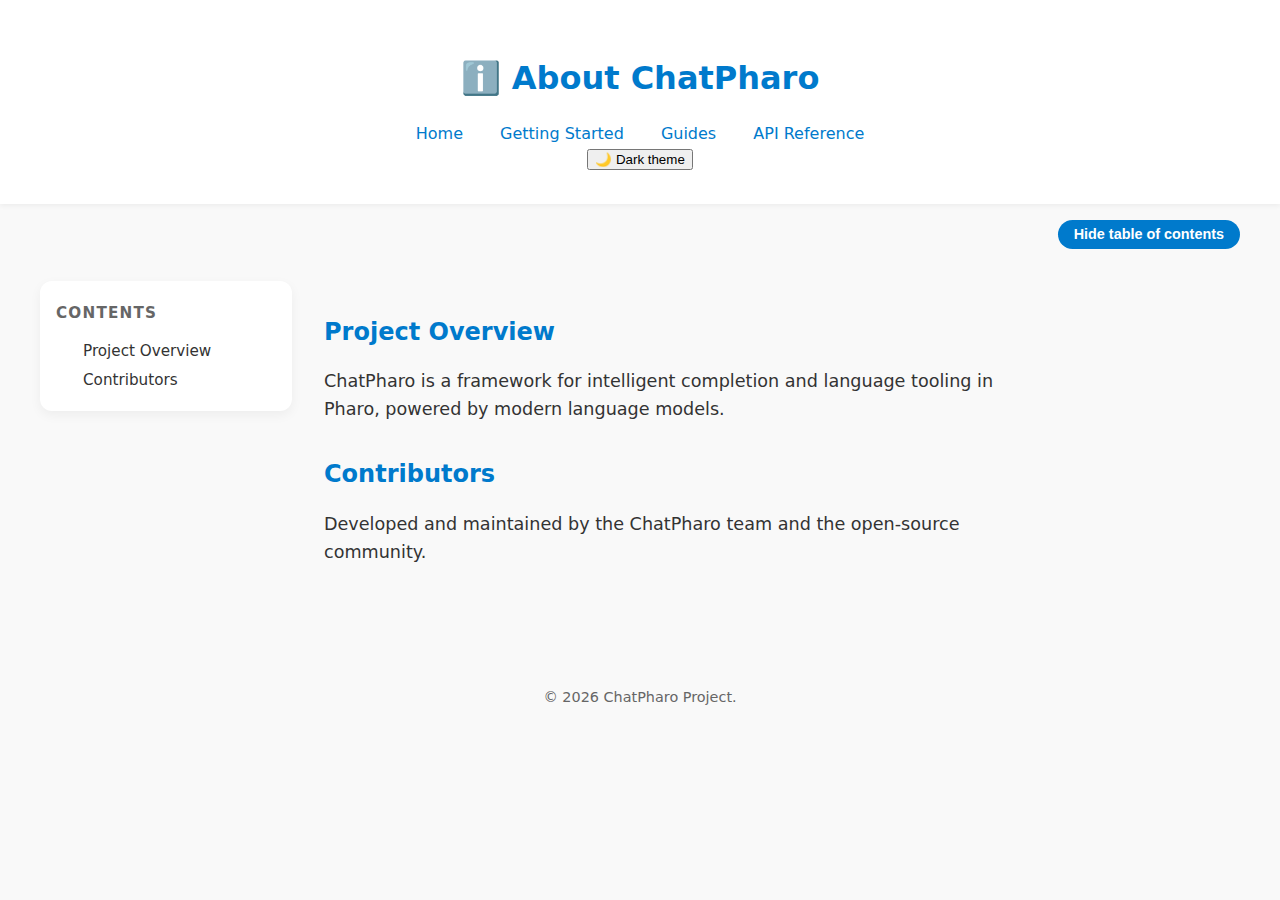
<file: docs/about.html>
<!DOCTYPE html>
<html lang="en">
<head>
  <meta charset="UTF-8" />
  <meta name="viewport" content="width=device-width, initial-scale=1.0" />
  <title>About - ChatPharo</title>
  <meta name="description" content="About the ChatPharo framework and its contributors." />
    <script>
    (function () {
      const storageKey = 'chatpharo-docs-theme';
      try {
        const storedTheme = localStorage.getItem(storageKey);
        const prefersDark = window.matchMedia('(prefers-color-scheme: dark)').matches;
        const theme = storedTheme || (prefersDark ? 'dark' : 'light');
        document.documentElement.dataset.theme = theme;
      } catch (error) {
        document.documentElement.dataset.theme = 'light';
      }
    })();
  </script>
  <link rel="stylesheet" href="assets/css/style.css" />
  <script src="assets/js/theme-toggle.js" defer></script>
</head>
<body>
  <header>
    <h1>ℹ️ About ChatPharo</h1>
    <nav>
      <a href="index.html">Home</a>
      <a href="getting-started.html">Getting Started</a>
      <a href="guides.html">Guides</a>
      <a href="api.html">API Reference</a>
    </nav>
    <button id="theme-toggle" class="theme-toggle" type="button" aria-label="Toggle dark theme" aria-pressed="false">
      🌙 Dark theme
    </button>
  </header>

  <div class="toc-toggle-container">
    <button id="toc-toggle" class="toc-toggle" type="button" aria-expanded="true" aria-controls="toc">
      Hide table of contents
    </button>
  </div>

  <div class="layout">
    <aside id="toc" class="toc" aria-labelledby="toc-title">
      <h2 id="toc-title" class="toc__title">Contents</h2>
      <nav class="toc__nav" aria-label="Table of contents">
        <ul class="toc__list"></ul>
      </nav>
    </aside>

    <main>
      <h2>Project Overview</h2>
      <p>
        ChatPharo is a framework for intelligent completion and language tooling in Pharo, powered by modern language models.
      </p>

      <h2>Contributors</h2>
      <p>Developed and maintained by the ChatPharo team and the open-source community.</p>
    </main>
  </div>

  <footer>
    &copy; <span id="year"></span> ChatPharo Project.
  </footer>

  <script src="assets/js/toc.js"></script>
  <script>document.getElementById('year').textContent = new Date().getFullYear();</script>
</body>
</html>
</file>
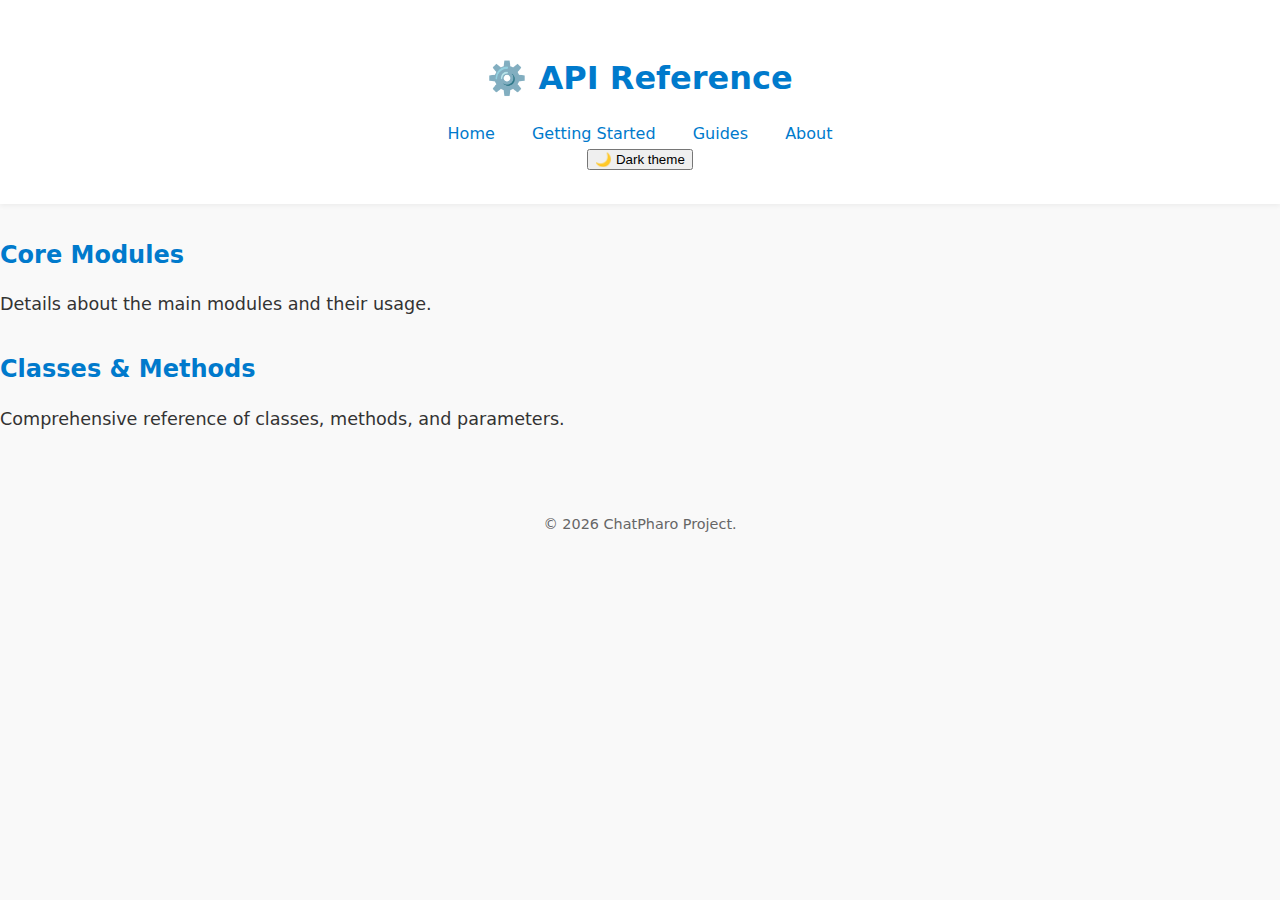
<file: docs/api.html>
<!DOCTYPE html>
<html lang="en">
<head>
  <meta charset="UTF-8" />
  <meta name="viewport" content="width=device-width, initial-scale=1.0" />
  <title>API Reference - ChatPharo</title>
  <meta name="description" content="API reference for ChatPharo framework." />
  <script>
    (function () {
      const storageKey = 'chatpharo-docs-theme';
      try {
        const storedTheme = localStorage.getItem(storageKey);
        const prefersDark = window.matchMedia('(prefers-color-scheme: dark)').matches;
        const theme = storedTheme || (prefersDark ? 'dark' : 'light');
        document.documentElement.dataset.theme = theme;
      } catch (error) {
        document.documentElement.dataset.theme = 'light';
      }
    })();
  </script>
  <script src="assets/js/theme-toggle.js" defer></script>
  <link rel="stylesheet" href="assets/css/style.css" />
</head>
<body>
  <header>
    <h1>⚙️ API Reference</h1>
    <nav>
      <a href="index.html">Home</a>
      <a href="getting-started.html">Getting Started</a>
      <a href="guides.html">Guides</a>
      <a href="about.html">About</a>
    </nav>
    <button id="theme-toggle" class="theme-toggle" type="button" aria-label="Toggle dark theme" aria-pressed="false">
      🌙 Dark theme
  </header>

  <main>
    <h2>Core Modules</h2>
    <p>Details about the main modules and their usage.</p>

    <h2>Classes & Methods</h2>
    <p>Comprehensive reference of classes, methods, and parameters.</p>
  </main>

  <footer>
    &copy; <span id="year"></span> ChatPharo Project.
  </footer>
  <script>document.getElementById('year').textContent = new Date().getFullYear();</script>
</body>
</html>
</file>
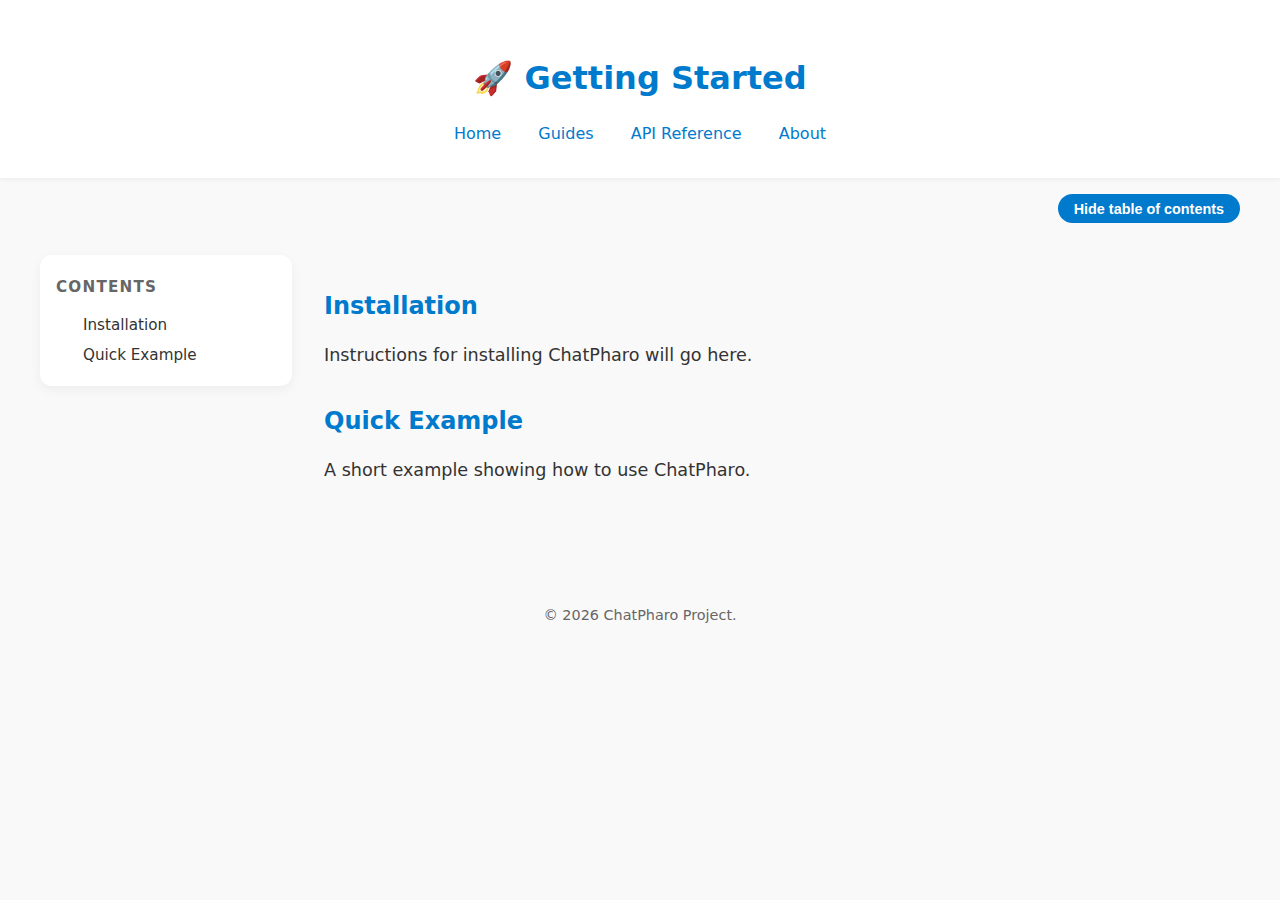
<file: docs/getting-started.html>
<!DOCTYPE html>
<html lang="en">
<head>
  <meta charset="UTF-8" />
  <meta name="viewport" content="width=device-width, initial-scale=1.0" />
  <title>Getting Started - ChatPharo</title>
  <meta name="description" content="Learn how to install and start using ChatPharo." />
  <link rel="stylesheet" href="assets/css/style.css" />
</head>
<body>
  <header>
    <h1>🚀 Getting Started</h1>
    <nav>
      <a href="index.html">Home</a>
      <a href="guides.html">Guides</a>
      <a href="api.html">API Reference</a>
      <a href="about.html">About</a>
    </nav>
  </header>

  <div class="toc-toggle-container">
    <button id="toc-toggle" class="toc-toggle" type="button" aria-expanded="true" aria-controls="toc">
      Hide table of contents
    </button>
  </div>

  <div class="layout">
    <aside id="toc" class="toc" aria-labelledby="toc-title">
      <h2 id="toc-title" class="toc__title">Contents</h2>
      <nav class="toc__nav" aria-label="Table of contents">
        <ul class="toc__list"></ul>
      </nav>
    </aside>

    <main>
      <h2>Installation</h2>
      <p>Instructions for installing ChatPharo will go here.</p>

      <h2>Quick Example</h2>
      <p>A short example showing how to use ChatPharo.</p>
    </main>
  </div>

  <footer>
    &copy; <span id="year"></span> ChatPharo Project.
  </footer>

  <script src="assets/js/toc.js"></script>
  <script>document.getElementById('year').textContent = new Date().getFullYear();</script>
</body>
</html>
</file>
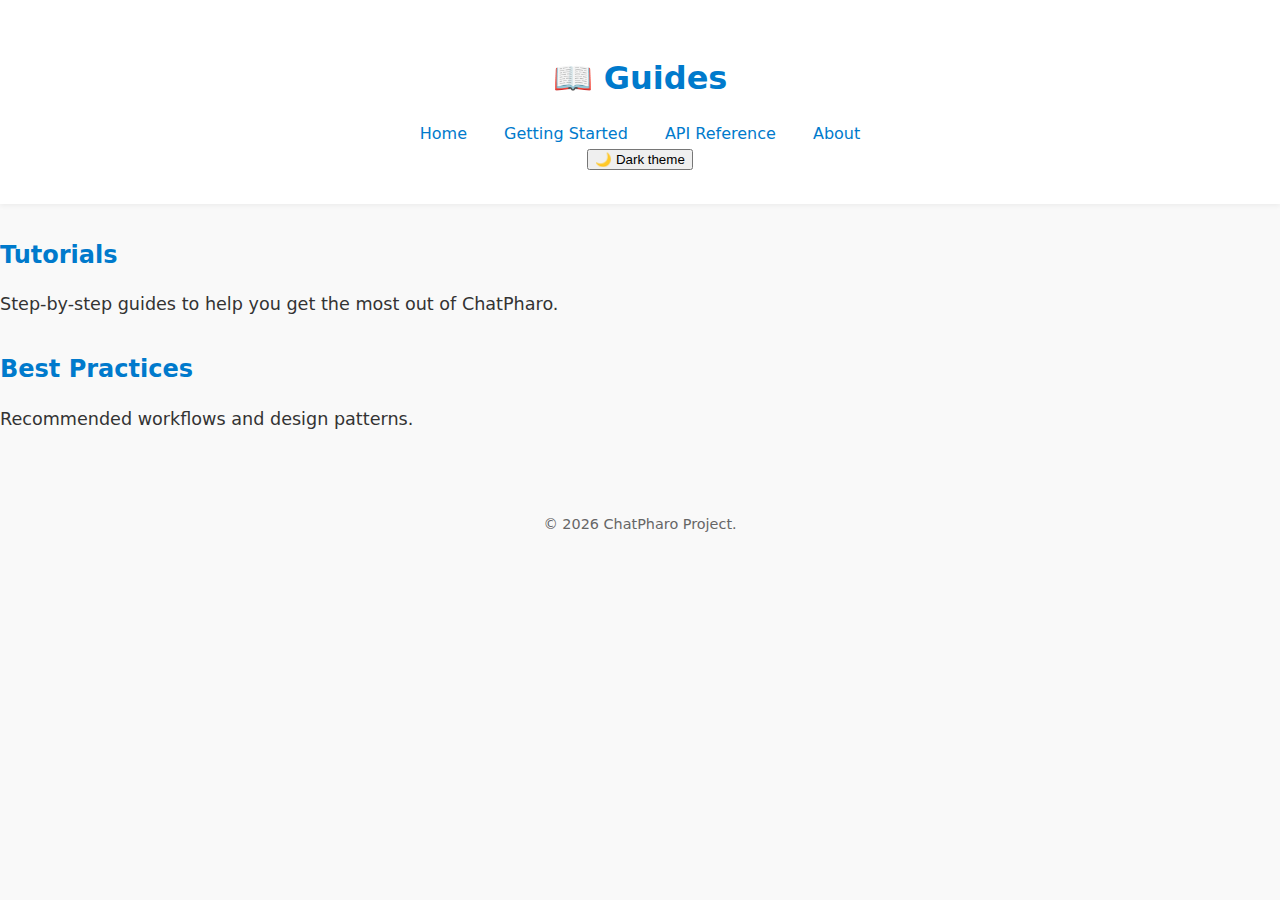
<file: docs/guides.html>
<!DOCTYPE html>
<html lang="en">
<head>
  <meta charset="UTF-8" />
  <meta name="viewport" content="width=device-width, initial-scale=1.0" />
  <title>Guides - ChatPharo</title>
  <meta name="description" content="Guides and tutorials for ChatPharo." />
    <script>
    (function () {
      const storageKey = 'chatpharo-docs-theme';
      try {
        const storedTheme = localStorage.getItem(storageKey);
        const prefersDark = window.matchMedia('(prefers-color-scheme: dark)').matches;
        const theme = storedTheme || (prefersDark ? 'dark' : 'light');
        document.documentElement.dataset.theme = theme;
      } catch (error) {
        document.documentElement.dataset.theme = 'light';
      }
    })();
  </script>
  <script src="assets/js/theme-toggle.js" defer></script>
  <link rel="stylesheet" href="assets/css/style.css" />
</head>
<body>
  <header>
    <h1>📖 Guides</h1>
    <nav>
      <a href="index.html">Home</a>
      <a href="getting-started.html">Getting Started</a>
      <a href="api.html">API Reference</a>
      <a href="about.html">About</a>
    </nav>
    <button id="theme-toggle" class="theme-toggle" type="button" aria-label="Toggle dark theme" aria-pressed="false">
      🌙 Dark theme
    </button>
  </header>

  <main>
    <h2>Tutorials</h2>
    <p>Step-by-step guides to help you get the most out of ChatPharo.</p>

    <h2>Best Practices</h2>
    <p>Recommended workflows and design patterns.</p>
  </main>

  <footer>
    &copy; <span id="year"></span> ChatPharo Project.
  </footer>
  <script>document.getElementById('year').textContent = new Date().getFullYear();</script>
</body>
</html>
</file>
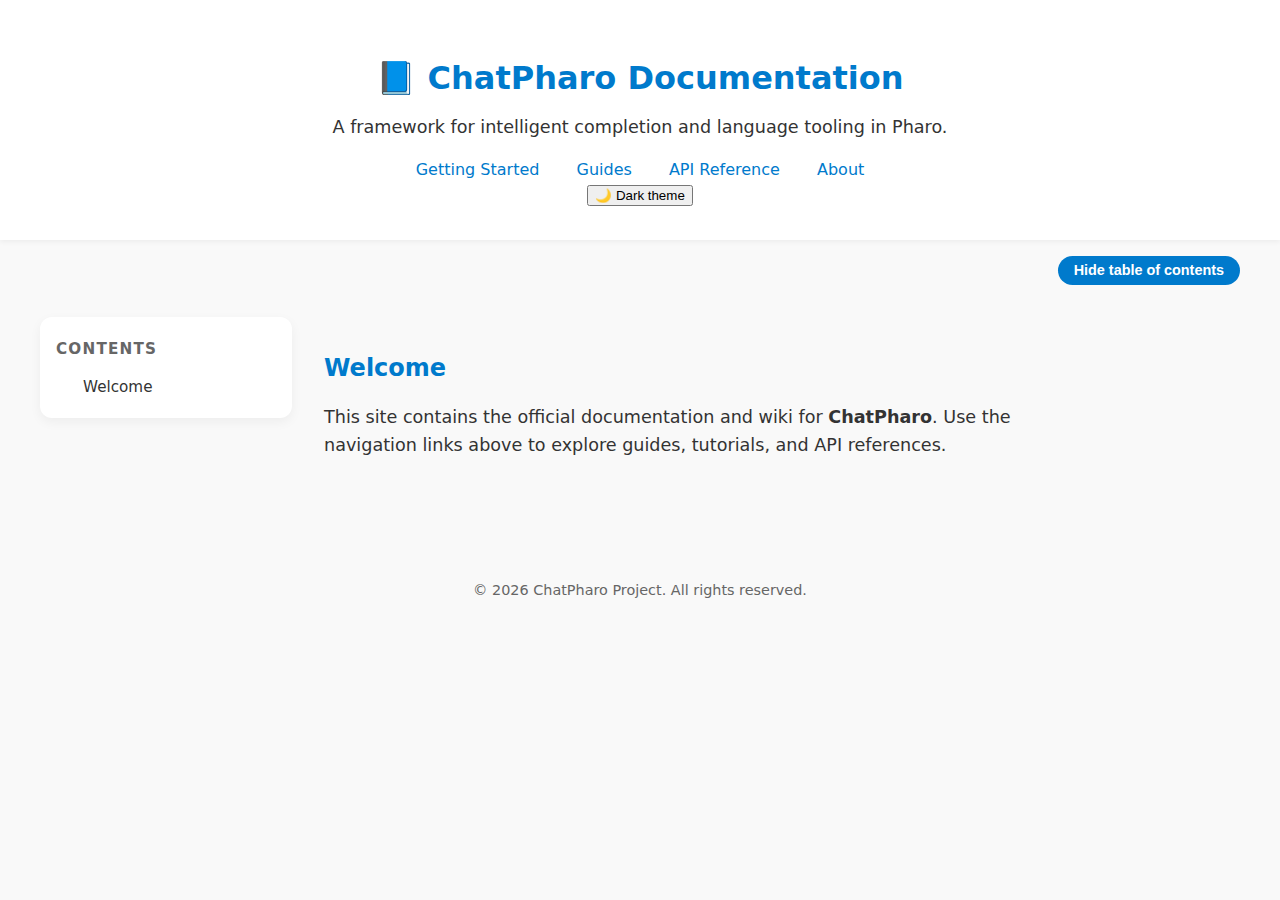
<file: docs/index1.html>
<!DOCTYPE html>
<html lang="en">
<head>
  <meta charset="UTF-8" />
  <meta name="viewport" content="width=device-width, initial-scale=1.0" />

  <!-- SEO -->
  <title>ChatPharo Documentation</title>
  <meta name="description" content="Official documentation and wiki for ChatPharo, a framework for intelligent completion in Pharo." />
  <meta name="keywords" content="ChatPharo, Pharo, completion engine, LLM, documentation, wiki, framework" />
  <meta name="author" content="ChatPharo Team" />

  <!-- Social preview -->
  <meta property="og:title" content="ChatPharo Documentation" />
  <meta property="og:description" content="Explore the documentation and wiki for ChatPharo." />
  <meta property="og:type" content="website" />
  <meta property="og:url" content="https://yourusername.github.io/ChatPharo/" />
  <meta property="og:image" content="https://yourusername.github.io/ChatPharo/assets/img/preview.png" />

  <!-- Styles -->
  <script>
    (function () {
      const storageKey = 'chatpharo-docs-theme';
      try {
        const storedTheme = localStorage.getItem(storageKey);
        const prefersDark = window.matchMedia('(prefers-color-scheme: dark)').matches;
        const theme = storedTheme || (prefersDark ? 'dark' : 'light');
        document.documentElement.dataset.theme = theme;
      } catch (error) {
        document.documentElement.dataset.theme = 'light';
      }
    })();
  </script>
  <script src="assets/js/theme-toggle.js" defer></script>
  <link rel="stylesheet" href="assets/css/style.css" />
</head><body>
  <header>
    <h1>📘 ChatPharo Documentation</h1>
    <p>A framework for intelligent completion and language tooling in Pharo.</p>
    <nav>
      <a href="getting-started.html">Getting Started</a>
      <a href="guides.html">Guides</a>
      <a href="api.html">API Reference</a>
      <a href="about.html">About</a>
    </nav>
    <button id="theme-toggle" class="theme-toggle" type="button" aria-label="Toggle dark theme" aria-pressed="false">
      🌙 Dark theme
    </button>
  </header>

  <div class="toc-toggle-container">
    <button id="toc-toggle" class="toc-toggle" type="button" aria-expanded="true" aria-controls="toc">
      Hide table of contents
    </button>
  </div>

  <div class="layout">
    <aside id="toc" class="toc" aria-labelledby="toc-title">
      <h2 id="toc-title" class="toc__title">Contents</h2>
      <nav class="toc__nav" aria-label="Table of contents">
        <ul class="toc__list"></ul>
      </nav>
    </aside>

    <main>
      <h2>Welcome</h2>
      <p>
        This site contains the official documentation and wiki for <strong>ChatPharo</strong>. Use the navigation links above
        to explore guides, tutorials, and API references.
      </p>
    </main>
  </div>
  <footer>
    &copy; <span id="year"></span> ChatPharo Project. All rights reserved.
  </footer>
<script src="assets/js/toc.js"></script>
  <script>document.getElementById('year').textContent = new Date().getFullYear();</script>
</body>
</html>
</file>
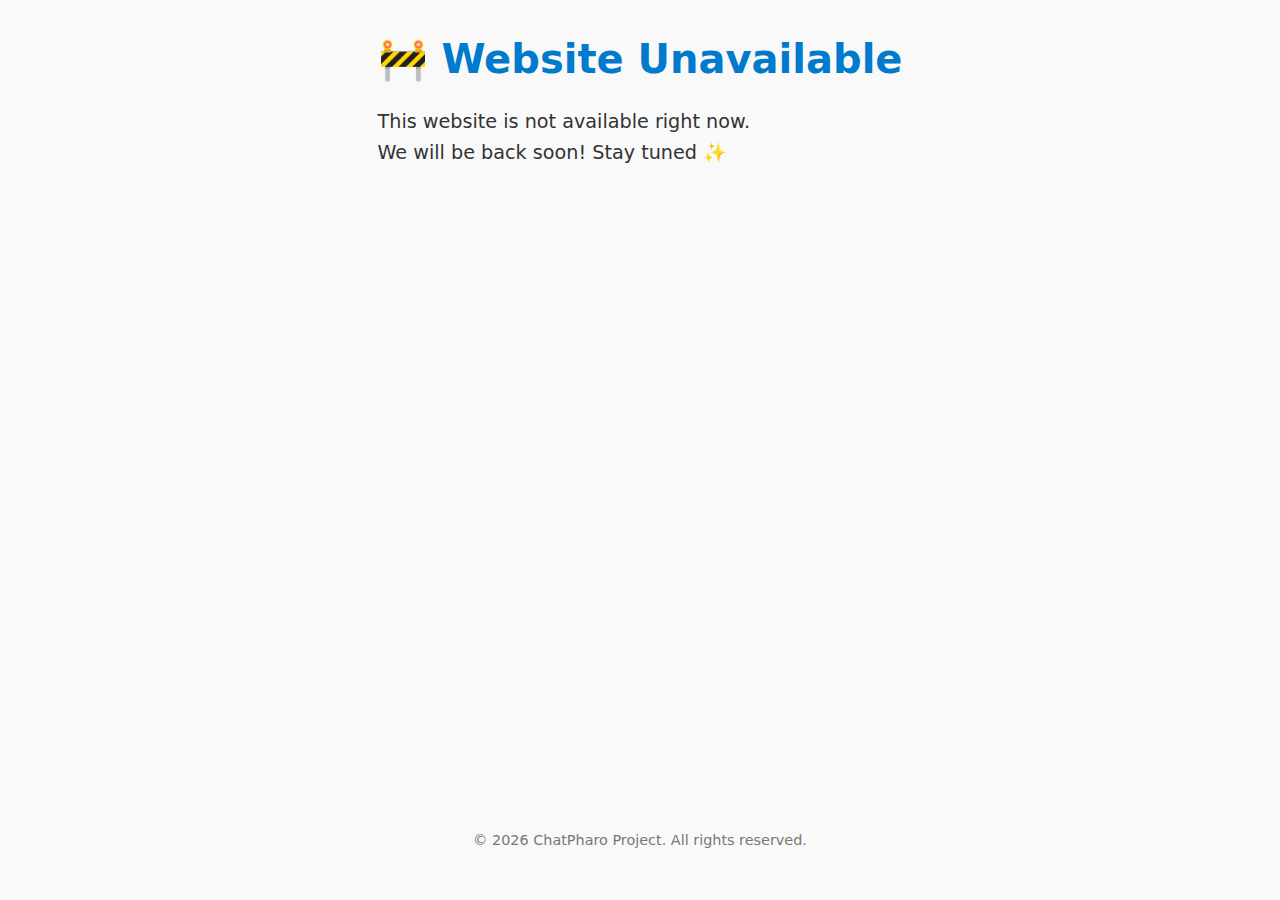
<file: docs/una.html>
<!DOCTYPE html>
<html lang="en">
<head>
  <meta charset="UTF-8" />
  <meta name="viewport" content="width=device-width, initial-scale=1.0" />

  <!-- SEO -->
  <title>ChatPharo – Coming Soon</title>
  <meta name="description" content="ChatPharo website is temporarily unavailable. We will be back soon!" />
  <meta name="keywords" content="ChatPharo, Pharo, coming soon, maintenance" />
  <meta name="author" content="ChatPharo Team" />

  <!-- Social preview -->
  <meta property="og:title" content="ChatPharo – Coming Soon" />
  <meta property="og:description" content="The ChatPharo website is temporarily down. Stay tuned for updates!" />
  <meta property="og:type" content="website" />
  <meta property="og:url" content="https://omarabedelkader.github.io/ChatPharo/" />
  <meta property="og:image" content="https://omarabedelkader.github.io/ChatPharo/assets/img/preview.png" />

  <!-- Theme setup -->
  <script>
    (function () {
      const storageKey = 'chatpharo-docs-theme';
      try {
        const storedTheme = localStorage.getItem(storageKey);
        const prefersDark = window.matchMedia('(prefers-color-scheme: dark)').matches;
        const theme = storedTheme || (prefersDark ? 'dark' : 'light');
        document.documentElement.dataset.theme = theme;
      } catch (error) {
        document.documentElement.dataset.theme = 'light';
      }
    })();
  </script>
  <link rel="stylesheet" href="assets/css/style.css" />
  <style>
    body {
      margin: 0;
      padding: 0;
      font-family: system-ui, sans-serif;
      display: flex;
      flex-direction: column;
      justify-content: center;
      align-items: center;
      min-height: 100vh;
      text-align: center;
      background: var(--bg, #f5f5f5);
      color: var(--text, #222);
    }
    h1 {
      font-size: 2.5rem;
      margin-bottom: 1rem;
    }
    p {
      font-size: 1.2rem;
      margin-bottom: 2rem;
    }
    footer {
      position: absolute;
      bottom: 1rem;
      font-size: 0.9rem;
      color: #777;
    }
    [data-theme="dark"] {
      --bg: #1e1e1e;
      --text: #f0f0f0;
    }
  </style>
</head>
<body>
  <main>
    <h1>🚧 Website Unavailable</h1>
    <p>This website is not available right now.<br/>We will be back soon! Stay tuned ✨</p>
  </main>

  <footer>
    &copy; <span id="year"></span> ChatPharo Project. All rights reserved.
  </footer>

  <script>
    document.getElementById('year').textContent = new Date().getFullYear();
  </script>
</body>
</html>
</file>
<file: docs/assets/css/style.css>
:root {
  --primary: #007acc;
  --text: #333;
  --bg: #f9f9f9;
  --muted: #666;
}

body {
  font-family: system-ui, -apple-system, BlinkMacSystemFont, "Segoe UI", Roboto, sans-serif;
  margin: 0;
  padding: 0;
  background: var(--bg);
  color: var(--text);
  line-height: 1.6;
}

header {
  padding: 2rem 1rem;
  background: white;
  box-shadow: 0 2px 5px rgba(0, 0, 0, 0.05);
  text-align: center;
}

h1 {
  font-size: 2rem;
  margin-bottom: 0.5rem;
  color: var(--primary);
}

h2 {
  color: var(--primary);
  margin: 2rem 0 1rem;
}

h3 {
  color: var(--primary);
  margin: 1.5rem 0 0.75rem;
}

p {
  max-width: 800px;
  margin: 0.5rem auto;
  font-size: 1.1rem;
  text-align: center;
}

nav {
  margin-top: 1rem;
}

nav a {
  margin: 0 1rem;
  text-decoration: none;
  color: var(--primary);
  font-weight: 500;
  transition: color 0.2s;
}

nav a:hover {
  color: #005f99;
}

.toc-toggle-container {
  max-width: 1200px;
  margin: 1rem auto 0;
  padding: 0 1rem;
  text-align: right;
}

.toc-toggle {
  background: var(--primary);
  color: white;
  border: none;
  border-radius: 999px;
  padding: 0.4rem 1rem;
  font-size: 0.9rem;
  font-weight: 600;
  cursor: pointer;
  transition: background 0.2s ease, transform 0.2s ease;
}

.toc-toggle:hover {
  background: #005f99;
  transform: translateY(-1px);
}

.toc-toggle:focus-visible {
  outline: 3px solid rgba(0, 122, 204, 0.35);
  outline-offset: 2px;
}

.layout {
  display: flex;
  gap: 2rem;
  max-width: 1200px;
  margin: 0 auto;
  padding: 2rem 1rem;
  align-items: flex-start;
}

.toc {
  position: sticky;
  top: 2rem;
  align-self: flex-start;
  min-width: 220px;
  max-width: 280px;
  background: white;
  border-radius: 12px;
  padding: 1.25rem 1rem;
  box-shadow: 0 4px 12px rgba(0, 0, 0, 0.05);
  max-height: calc(100vh - 4rem);
  overflow-y: auto;
}

.toc--collapsed {
  display: none;
}

.toc__title {
  margin: 0 0 1rem;
  font-size: 0.95rem;
  text-transform: uppercase;
  letter-spacing: 0.08em;
  color: var(--muted);
}

.toc__list {
  list-style: none;
  margin: 0;
  padding: 0;
  display: grid;
  gap: 0.5rem;
}

.toc__link {
  display: block;
  color: var(--text);
  text-decoration: none;
  font-size: 0.95rem;
  line-height: 1.4;
  border-left: 3px solid transparent;
  padding-left: 0.5rem;
  transition: color 0.2s ease, border-color 0.2s ease, transform 0.2s ease;
}

.toc__link:hover,
.toc__link:focus-visible {
  color: var(--primary);
  border-color: var(--primary);
  transform: translateX(2px);
}

.toc__item--level-h3 .toc__link {
  font-size: 0.9rem;
  padding-left: 1.25rem;
}

main {
  flex: 1;
  max-width: 720px;
  margin: 0;
  padding: 0;
  min-width: 0;
}

main h2,
main h3,
main p {
  text-align: left;
}

main p {
  margin: 0.5rem 0;
}

footer {
  margin-top: 3rem;
  padding: 2rem;
  font-size: 0.9rem;
  text-align: center;
  color: var(--muted);
}

@media (max-width: 900px) {
  .toc-toggle-container {
    text-align: left;
  }

  .layout {
    flex-direction: column;
    padding-top: 1.5rem;
  }

  .toc {
    position: static;
    width: 100%;
    max-width: none;
    box-shadow: 0 2px 6px rgba(0, 0, 0, 0.05);
  }
}
</file>
